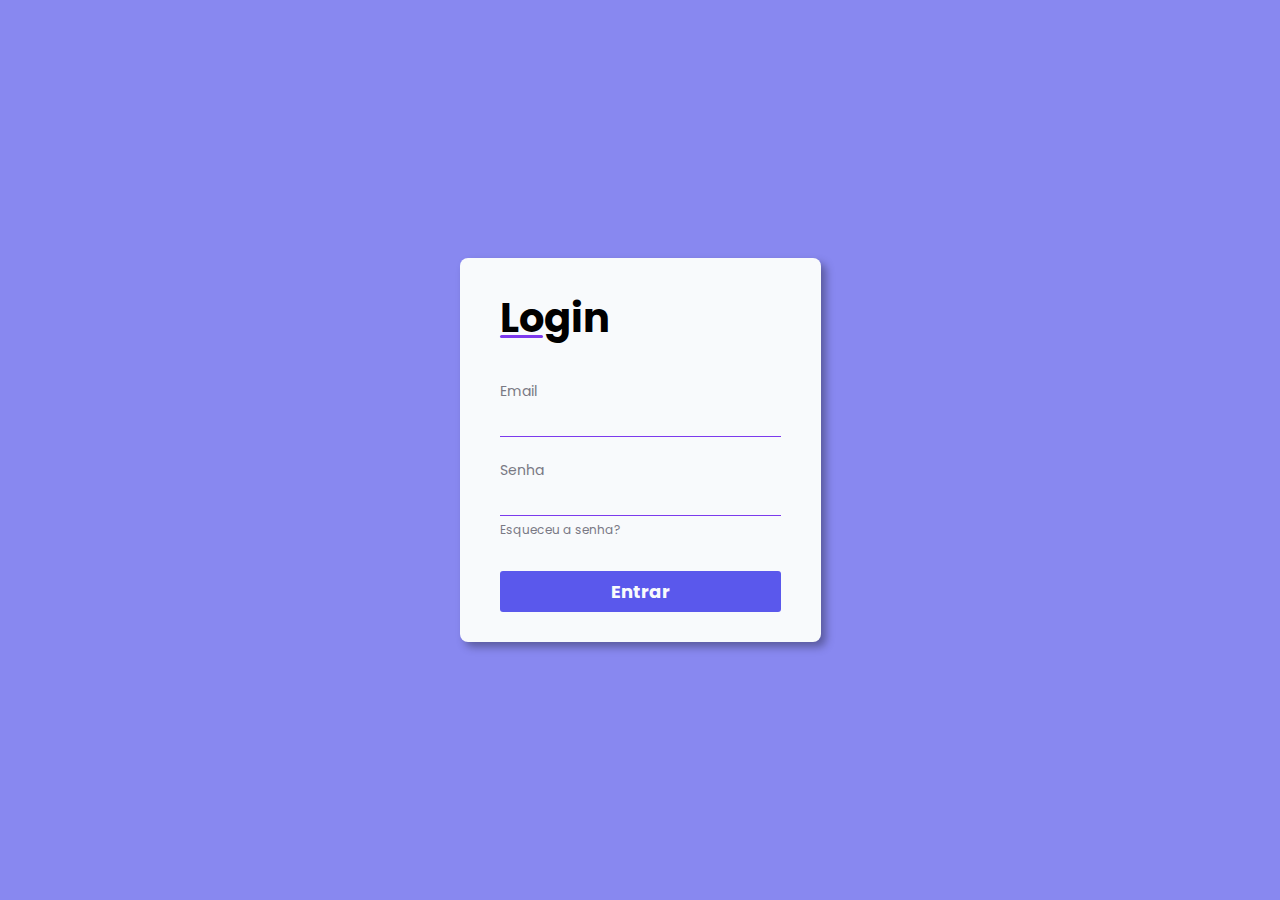
<file: login.html>
<!DOCTYPE html>
<html lang="pt-br">

<head>
    <meta charset="UTF-8">
    <meta name="viewport" content="width=device-width, initial-scale=1.0">
    <title>Login</title>
    <link rel="stylesheet" href="https://cdnjs.cloudflare.com/ajax/libs/font-awesome/6.5.1/css/all.min.css"
        integrity="sha512-DTOQO9RWCH3ppGqcWaEA1BIZOC6xxalwEsw9c2QQeAIftl+Vegovlnee1c9QX4TctnWMn13TZye+giMm8e2LwA=="
        crossorigin="anonymous" referrerpolicy="no-referrer" />
    <link rel="stylesheet" href="assets/css/login.css">

</head>

<body>
    <main id="container">
        <form id="login_form">

            <div id="form_header">
                <h1>Login</h1>

            </div>

            <div id="inputs">
                <div class="input-box">
                    <label for="email">
                        Email
                        <div class="input-field">
                            <i class="fa-solid fa-envelope"></i>
                            <input type="email" id="email" name="email" required>
                        </div>
                    </label>
                </div>

                <div class="input-box">
                    <label for="password">
                        Senha
                        <div class="input-field">
                            <i class="fa-solid fa-key"></i>
                            <input type="password" id="password" name="password" required>
                        </div>
                    </label>

                    <div id="forgot_password">
                        <a href="#">
                            Esqueceu a senha?
                        </a>
                    </div>
                </div>

            </div>

            <button type="submit" id="login_button">
                Entrar
            </button>

        </form>
    </main>

    <script type="text/javascript" src="assets/js/login.js"></script>
</body>

</html>
</file>
<file: assets/css/login.css>
@import url(https://fonts.googleapis.com/css2?family=Poppins%3Awght%40100%3B200%3B300%3B400&display=swap%27%29%3B);

:root {
    --color-light-50: #f8fafc;

    --color-dark-50: #797984;
    --color-dark-100: #312d37;
    --color-dark-900: #000;

    --color-lilac-100: #8888F0;;
    --color-lilac-200: #5A58EC;

    --color-purple-50: #7c3aed;
    --color-purple-100: #a855f7;
    --color-purple-200: #bf46ef;
}

* {
    font-family: 'Poppins', sans-serif;
    margin: 0;
    padding: 0;
    box-sizing: border-box;
}

#container {
    height: 100vh;
    width: 100%;
    background: var(--color-lilac-100);
    display: flex;
    align-items: center;
    justify-content: center;
}

#login_form {
    background-color: var(--color-light-50);
    display: flex;
    flex-direction: column;
    padding: 30px 40px;
    border-radius: 8px;
    gap: 30px;
    box-shadow: 5px 5px 8px rgba(0, 0, 0, 0.336);
    height: fit-content;
    animation: dark-to-light 0.3s ease-in-out;

}

#form_header {
    display: flex;
    align-items: center;
    justify-content: space-between;
}

#form_header h1 {
    font-size: 40px;
    position: relative;
}

#form_header h1::before {
    position: absolute;
    content: '';
    width: 40%;
    background-color: var(--color-purple-50);
    height: 3px;
    bottom: 10px;
    border-radius: 5px;
}

#inputs {
    display: flex;
    flex-direction: column;
    align-items: center;
    justify-content: center;
    gap: 20px;
}

.input-box label {
    font-size: 14px;
    color: var(--color-dark-50);
}

.input-field {
    display: flex;
    align-items: center;
    gap: 15px;
    padding: 3px;
    cursor: text;
    border-bottom: 1px solid var(--color-purple-50);
}

.input-field i {
    font-size: 18px;
    color: var(--color-dark-900);
}

.input-box input {
    border: none;
    background-color: transparent;
    width: 260px;
    font-size: 18px;
    padding: 0px 5px;
}

.input-box input:focus {
    outline: none;
}

#forgot_password a {
    text-decoration: none;
    font-size: 12px;
    color: var(--color-dark-50)
}

#forgot_password a:hover {
    color: var(--color-purple-50)
}

#login_button {
    border: none;
    background: var(--color-lilac-200);
    color: var(--color-light-50);
    padding: 7px;
    font-size: 18px;
    border-radius: 3px;
    font-weight: bold;
    cursor: pointer;
    transition: transform 0.3s;
}

#login_button:hover {
    transform: scale(1.03);
}
</file>
